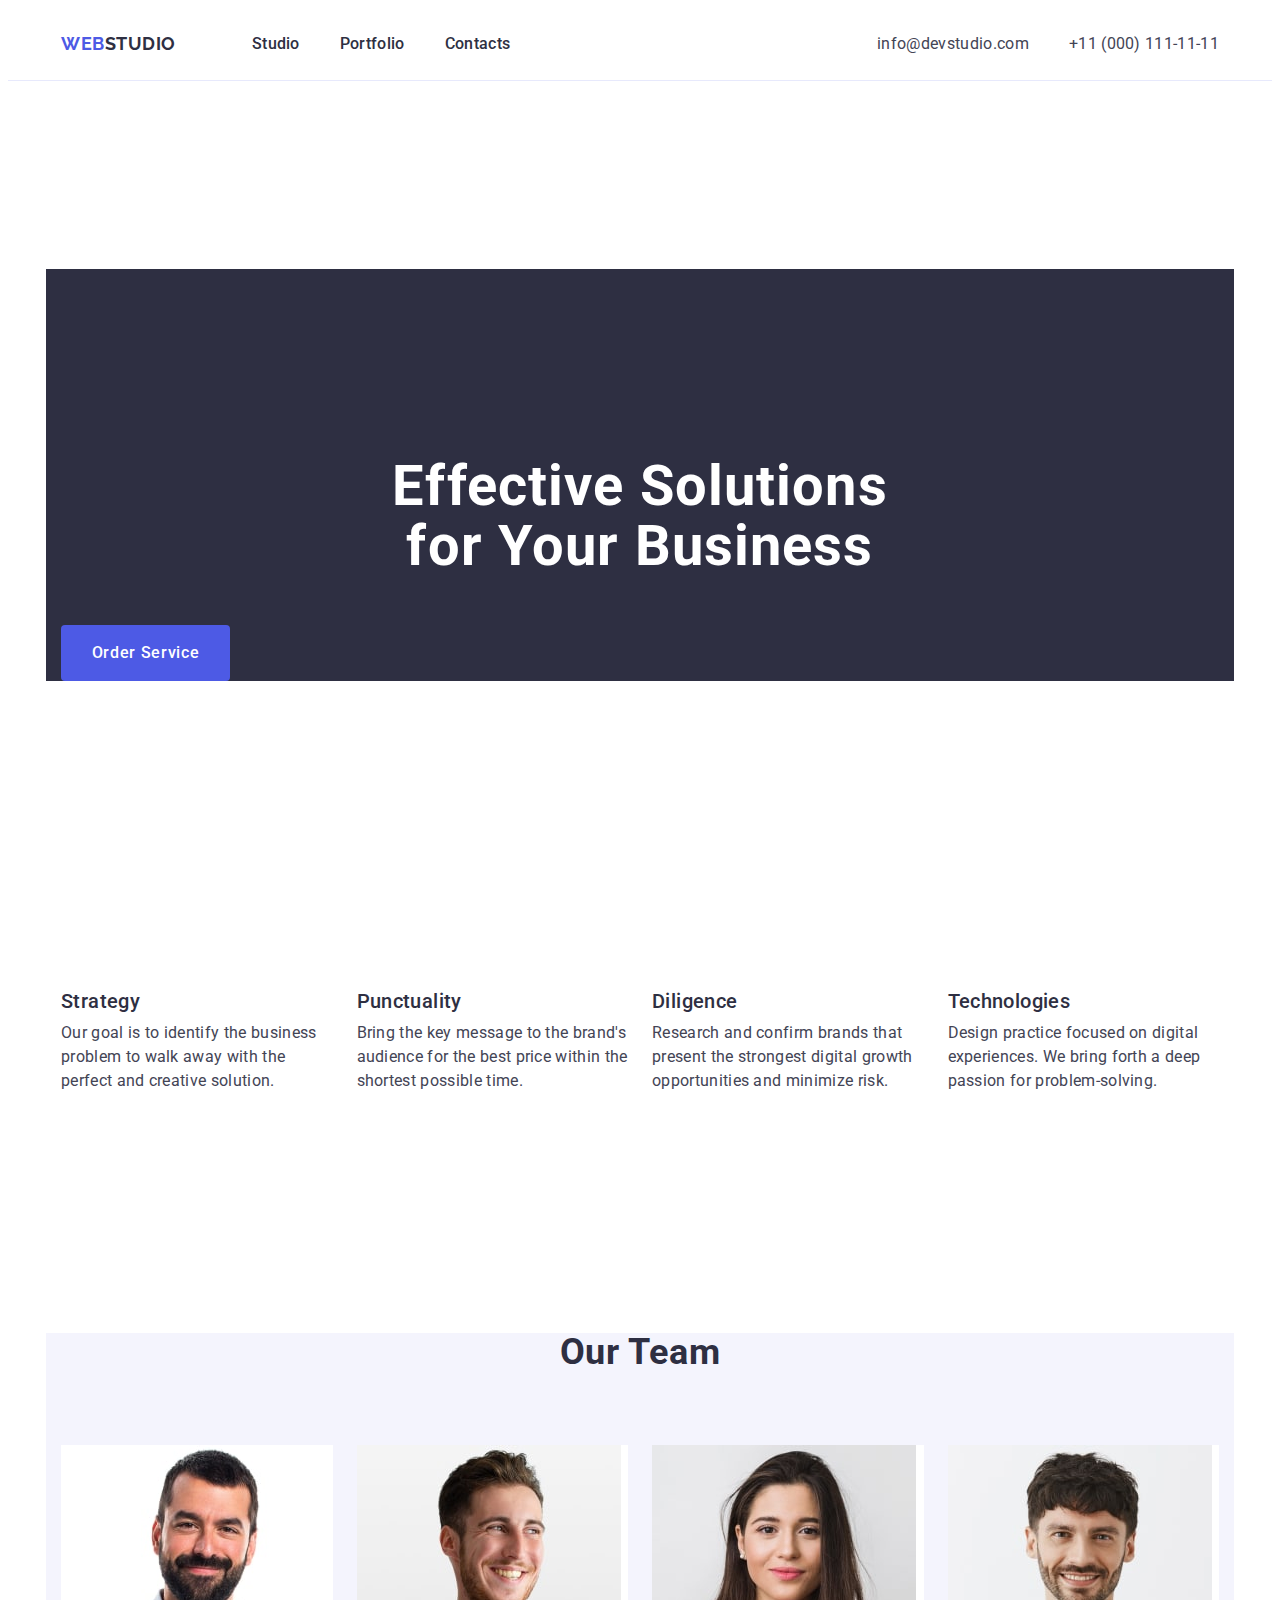
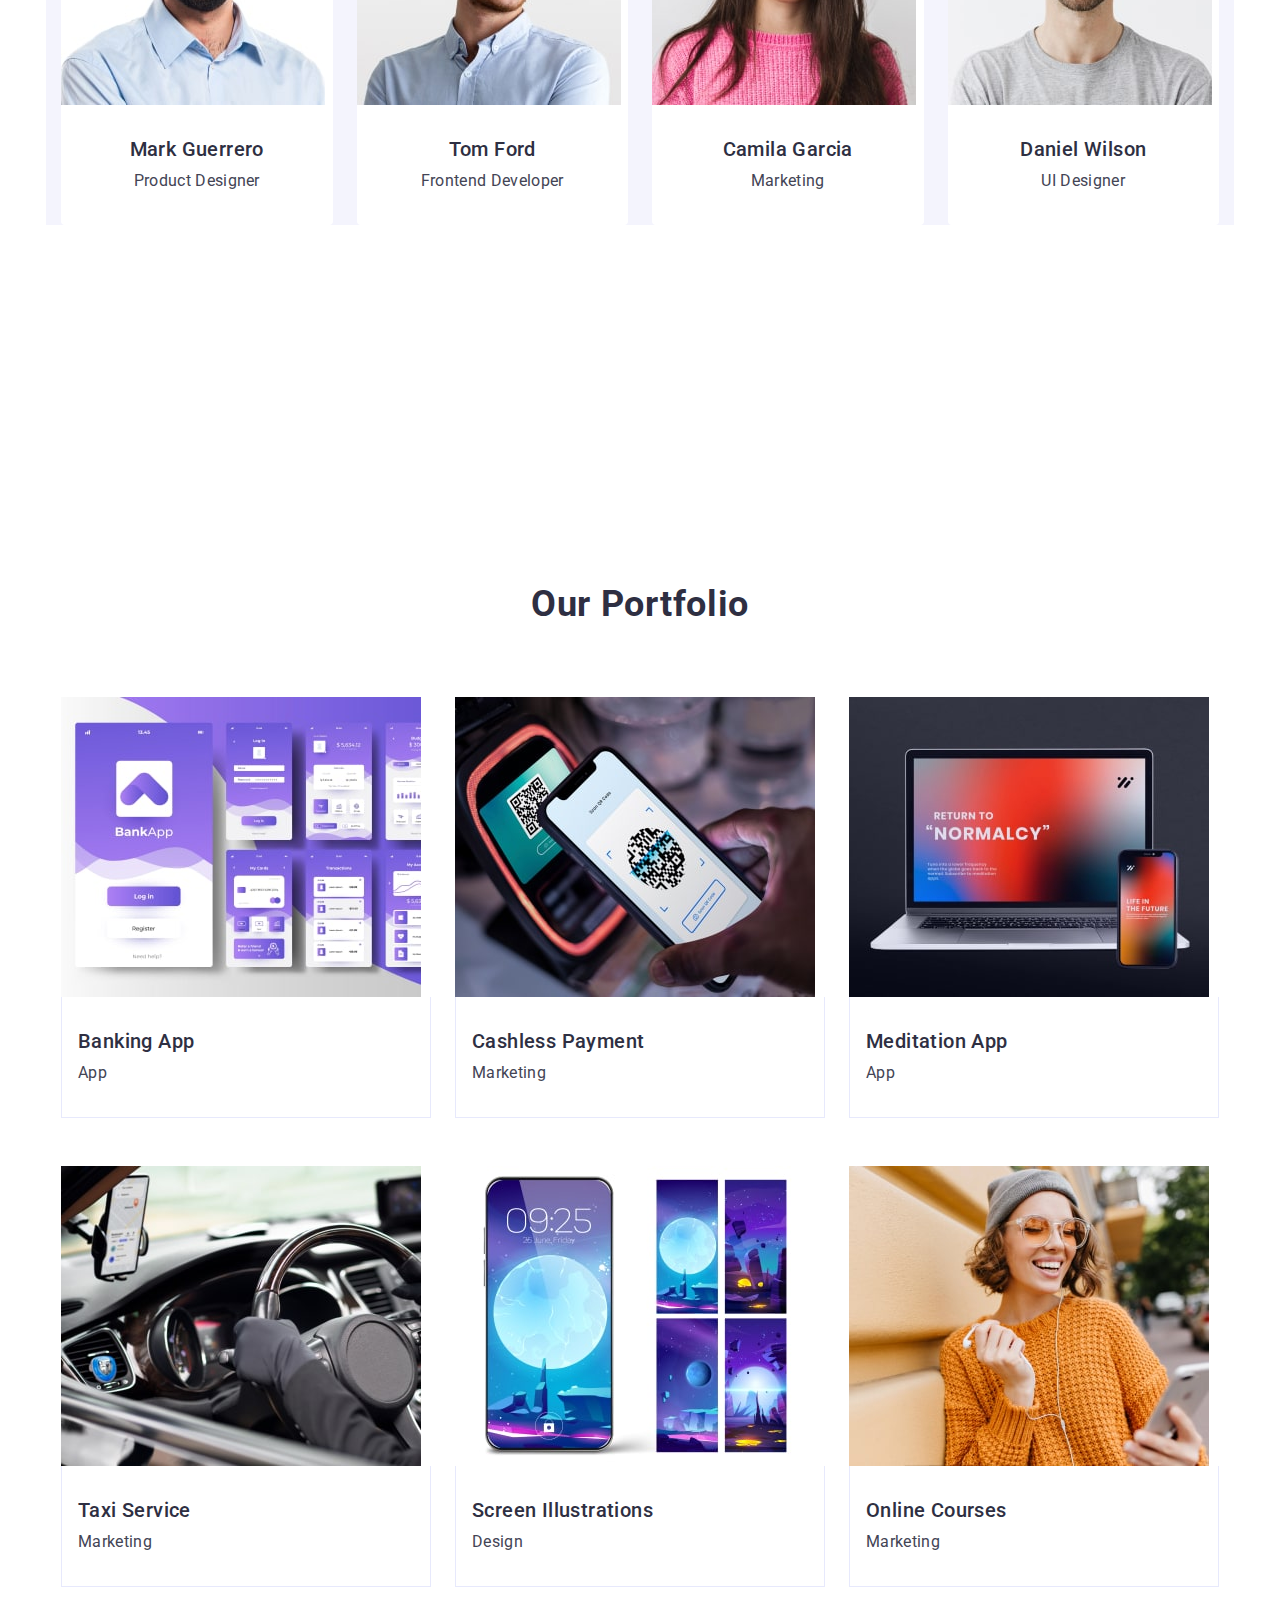
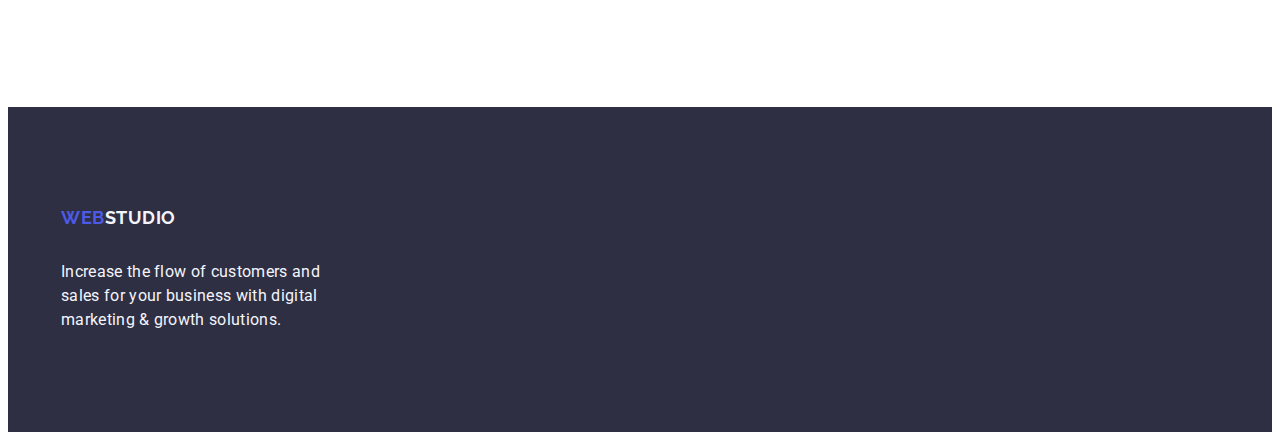
<file: index.html>
<!DOCTYPE html>
<html lang="en">
  <head>
    <meta charset="UTF-8" />
    <meta name="viewport" content="width=device-width, initial-scale=1.0" />
    <title>WebStudio</title>
    <link
      rel="stylesheet"
      href="https://cdnjs.cloudflare.com/ajax/libs/modern-normalize/3.0.1/modern-normalize.min.css"
      integrity="sha512-q6WgHqiHlKyOqslT/lgBgodhd03Wp4BEqKeW6nNtlOY4quzyG3VoQKFrieaCeSnuVseNKRGpGeDU3qPmabCANg=="
      crossorigin="anonymous"
      referrerpolicy="no-referrer"
    />
    <link rel="stylesheet" href="./css/styles.css" />
    <link rel="preconnect" href="https://fonts.googleapis.com" />
    <link rel="preconnect" href="https://fonts.gstatic.com" crossorigin />
    <link
      href="https://fonts.googleapis.com/css2?family=Raleway:wght@700&family=Roboto:wght@400;500;700&display=swap"
      rel="stylesheet"
    />
  </head>
  <body>
    <header class="page-header">
      <div class="container header-container">
        <nav class="heder-nav">
          <a class="logo heder-logo" href="./index.html">
            Web<span class="logo-color">Studio</span></a
          >
          <ul class="heder-menu">
            <li class="heder-item">
              <a class="link" href="./index.html">Studio</a>
            </li>
            <li class="heder-item">
              <a class="link" href="">Portfolio</a>
            </li>
            <li class="heder-item">
              <a class="link" href="">Contacts</a>
            </li>
          </ul>
        </nav>
        <address class="contacts">
          <ul class="address-menu">
            <li class="contacts-item">
              <a class="contacts-link" href="mailto:info@devstudio.com"
                >info@devstudio.com</a
              >
            </li>
            <li class="contacts-item">
              <a class="contacts-link" href="tel:+110001111111"
                >+11 (000) 111-11-11</a
              >
            </li>
          </ul>
        </address>
      </div>
    </header>
    <main>
      <section class="hero">
        <div class="container hero-container">
          <h1 class="hero-title">Effective Solutions for Your Business</h1>
          <button class="hero-btn" type="button">Order Service</button>
        </div>
      </section>
      <section class="feature">
        <div class="container">
          <h2 class="visually-hidden">Benefits</h2>
          <ul class="feature-list">
            <li class="feature-item">
              <h3 class="feature-subtitle">Strategy</h3>
              <p class="feature-paragraph">
                Our goal is to identify the business problem to walk away with
                the perfect and creative solution.
              </p>
            </li>
            <li class="feature-item">
              <h3 class="feature-subtitle">Punctuality</h3>
              <p class="feature-paragraph">
                Bring the key message to the brand's audience for the best price
                within the shortest possible time.
              </p>
            </li>
            <li class="feature-item">
              <h3 class="feature-subtitle">Diligence</h3>
              <p class="feature-paragraph">
                Research and confirm brands that present the strongest digital
                growth opportunities and minimize risk.
              </p>
            </li>
            <li class="feature-item">
              <h3 class="feature-subtitle">Technologies</h3>
              <p class="feature-paragraph">
                Design practice focused on digital experiences. We bring forth a
                deep passion for problem-solving.
              </p>
            </li>
          </ul>
        </div>
      </section>
      <section class="team">
        <div class="container team-container">
          <h2 class="team-heading">Our Team</h2>
          <ul class="team-heading-list">
            <li class="team-heading-item">
              <img
                src="./images/img(4).jpg"
                alt="Mark Guerrero Product Designer"
                width="264"
                height="260"
              />
              <div class="container-team">
                <h3 class="team-subtitle">Mark Guerrero</h3>
                <p class="team-paragraph">Product Designer</p>
              </div>
            </li>
            <li class="team-heading-item">
              <img
                src="./images/img(2).jpg"
                alt="Tom Ford Frontend Developer"
                width="264"
                height="260"
              />
              <div class="container-team">
                <h3 class="team-subtitle">Tom Ford</h3>
                <p class="team-paragraph">Frontend Developer</p>
              </div>
            </li>
            <li class="team-heading-item">
              <img
                src="./images/img(1).jpg"
                alt="Camila Garcia Marketing"
                width="264"
                height="260"
              />
              <div class="container-team">
                <h3 class="team-subtitle">Camila Garcia</h3>
                <p class="team-paragraph">Marketing</p>
              </div>
            </li>
            <li class="team-heading-item">
              <img
                src="./images/img(3).jpg"
                alt="Daniel Wilson UI Designer"
                width="264"
                height="260"
              />
              <div class="container-team">
                <h3 class="team-subtitle">Daniel Wilson</h3>
                <p class="team-paragraph">UI Designer</p>
              </div>
            </li>
          </ul>
        </div>
      </section>

      <section class="project">
        <div class="container container-project">
          <h2 class="project-caption">Our Portfolio</h2>
          <ul class="project-list">
            <li class="project-list-item">
              <img
                src="./images/img1-min.jpg"
                alt="Banking App "
                width="360"
                height="300"
              />
              <div class="project-description">
                <h3 class="project-subtitle">Banking App</h3>
                <p class="project-paragraph">App</p>
              </div>
            </li>
            <li class="project-list-item">
              <img
                src="./images/img2-min.jpg"
                alt="Cashless Payment"
                width="360"
                height="300"
              />
              <div class="project-description">
                <h3 class="project-subtitle">Cashless Payment</h3>
                <p class="project-paragraph">Marketing</p>
              </div>
            </li>
            <li class="project-list-item">
              <img
                src="./images/img3-min.jpg"
                alt="Meditation App"
                width="360"
                height="300"
              />
              <div class="project-description">
                <h3 class="project-subtitle">Meditation App</h3>
                <p class="project-paragraph">App</p>
              </div>
            </li>
            <li class="project-list-item">
              <img
                src="./images/img4-min.jpg"
                alt="Taxi Service"
                width="360"
                height="300"
              />
              <div class="project-description">
                <h3 class="project-subtitle">Taxi Service</h3>
                <p class="project-paragraph">Marketing</p>
              </div>
            </li>
            <li class="project-list-item">
              <img
                src="./images/img5-min.jpg"
                alt="Screen Illustrations"
                width="360"
                height="300"
              />
              <div class="project-description">
                <h3 class="project-subtitle">Screen Illustrations</h3>
                <p class="project-paragraph">Design</p>
              </div>
            </li>
            <li class="project-list-item">
              <img
                src="./images/img6-min.jpg"
                alt="Online Courses"
                width="360"
                height="300"
              />
              <div class="project-description">
                <h3 class="project-subtitle">Online Courses</h3>
                <p class="project-paragraph">Marketing</p>
              </div>
            </li>
          </ul>
        </div>
      </section>
    </main>
    <footer class="footer footer-text">
      <div class="container">
        <a class="footer-logo" href="./index.html">
          Web<span class="footer-logo-color">Studio</span></a
        >
        <p class="footer-paragraph">
          Increase the flow of customers and sales for your business with
          digital marketing & growth solutions.
        </p>
      </div>
    </footer>
  </body>
</html>
</file>
<file: css/styles.css>
body {
  font-family: "Roboto", sans-serif;
  color: #434455;
  background-color: #ffffff;
}
/* reset */
p,
h1,
h2,
h3,
h4,
h5,
h6 {
  margin: 0;
}

ul {
  list-style-type: none;
  margin: 0;
  padding: 0;
}

a {
  text-decoration: none;
}
/*common*/
.container {
  max-width: 1158px;
  padding: 0 15px;
  margin: 0 auto;
}
img {
  display: block;
}
/*header*/
.page-header {
  border-bottom: 1px solid #e7e9fc;
}
.header-container {
  display: flex;
  align-items: center;
}
.heder-nav {
  display: flex;
  align-items: center;
}
.heder-menu {
  display: flex;
  align-items: center;
  gap: 40px;
}
.address-menu {
  display: flex;
  align-items: center;
  gap: 40px;
}
.logo {
  color: #4d5ae5;
  font-family: "Raleway", sans-serif;
  font-size: 18px;
  font-weight: 700;
  line-height: 1.17;
  letter-spacing: 0.03em;
  text-transform: uppercase;
}
.logo-color {
  color: #2e2f42;
}
.heder-logo {
  padding: 24px 0;
  margin-right: 76px;
}
.link {
  color: #2e2f42;
  font-size: 16px;
  font-weight: 500;
  line-height: 1.5;
  letter-spacing: 0.02em;
  display: block;
  padding: 24px 0;
}

.heder-menu .link:active {
  color: #404bbf;
}
.heder-menu .link:hover {
  color: #404bbf;
}
.heder-menu .link:focus {
  color: #404bbf;
}
.address-menu .contacts-link:hover,
.address-menu .contacts-link:focus {
  color: #404bbf;
}
.contacts-link {
  font-size: 16px;
  line-height: 1.5;
  letter-spacing: 0.02em;
  color: #434455;
  display: block;
  padding: 24px 0;
}
.contacts {
  font-style: normal;
  margin-left: auto;
}
/*section*/

.hero-container {
  background: #2e2f42;
}
.hero {
  padding: 188px 0;
  text-align: center;
}
.hero-title {
  color: #ffffff;
  font-size: 56px;
  font-weight: 700;
  line-height: 1.07;
  letter-spacing: 0.02em;
  max-width: 496px;
  margin: 0 auto 48px;
  padding: 188px 0 0;
}
.hero-btn {
  font-family: "Roboto", sans-serif;
  font-size: 16px;
  font-weight: 500;
  line-height: 1.5;
  letter-spacing: 0.04em;
  cursor: pointer;
  color: #ffffff;
  border-radius: 4px;
  min-width: 169px;
  height: 56px;
  border: none;
  background: #4d5ae5;
  display: block;
}
.hero-btn:hover,
.hero-btn:focus {
  background-color: #404bbf;
}

/*section 1*/
.visually-hidden {
  position: absolute;
  width: 1px;
  height: 1px;
  margin: -1px;
  border: 0;
  padding: 0;
  white-space: nowrap;
  clip-path: inset(100%);
  clip: rect(0 0 0 0);
  overflow: hidden;
}

.feature {
  padding: 120px 0;
}
.feature-list {
  display: flex;
  align-items: center;
  gap: 24px;
}
.feature-item {
  width: calc((100% - 72px) / 4);
}

.feature-subtitle {
  color: #2e2f42;
  font-size: 20px;
  font-weight: 500;
  line-height: 1.2;
  letter-spacing: 0.02em;
  margin-bottom: 8px;
}

.feature-paragraph {
  color: #434455;
  font-size: 16px;
  line-height: 1.5;
  letter-spacing: 0.02em;
}
/*section 2*/
.team {
  padding: 120px 0;
}

.team-container {
  background-color: #f4f4fd;
  /*padding: 32px 0;*/
}

.team-heading-item {
  background-color: #ffffff;
  width: calc((100% - 72px) / 4);
  border-radius: 0px 0px 4px 4px;
}

.team-heading {
  color: #2e2f42;
  font-size: 36px;
  font-weight: 700;
  line-height: 1.11;
  letter-spacing: 0.02em;
  text-align: center;
  text-transform: capitalize;
  /* padding: 120px 0 0;*/
  margin-bottom: 72px;
}
.container-team {
  /*padding-left: 16px;
  padding-right: 16px;*/
  text-align: center;
  padding-top: 32px;
  padding-bottom: 32px;
}
.team-heading-list {
  display: flex;
  align-items: center;
  gap: 24px;
  /*padding: 0 0 120px;*/
}
.team-subtitle {
  color: #2e2f42;
  font-size: 20px;
  font-weight: 500;
  line-height: 1.2;
  letter-spacing: 0.02em;
  margin-bottom: 8px;
}

.team-paragraph {
  color: #434455;
  font-size: 16px;
  line-height: 1.5;
  letter-spacing: 0.02em;
}
/*section3*/
.project {
  padding: 120px 0 120px 0;
}

.project-list {
  display: flex;
  align-items: center;
  flex-wrap: wrap;
  column-gap: 24px;
  row-gap: 48px;
}

.project-list-item {
  background-color: #ffffff;
  width: calc((100% - 48px) / 3);
}
.project-description {
  padding: 32px 0;
  padding-left: 16px;
  padding-right: 16px;
  border: 1px solid #e7e9fc;
  border-top: none;
}
.project-caption {
  font-size: 36px;
  font-weight: 700;
  line-height: 1.11;
  letter-spacing: 0.02em;
  text-align: center;
  text-transform: capitalize;
  color: #2e2f42;
  margin: 120px 0 72px;
}
.project-subtitle {
  color: #2e2f42;
  font-size: 20px;
  font-weight: 500;
  line-height: 1.2;
  letter-spacing: 0.02em;
  margin-bottom: 8px;
}
.project-paragraph {
  color: #434455;
  font-size: 16px;
  line-height: 1.5;
  letter-spacing: 0.02em;
}
/*footer*/

.footer-logo {
  color: #4d5ae5;
  font-family: "Raleway", sans-serif;
  font-size: 18px;
  font-weight: 700;
  line-height: 1.17;
  letter-spacing: 0.03em;
  text-transform: uppercase;
  display: inline-block;
  margin-bottom: 16px;
}

.footer-logo-color {
  color: #f4f4fd;
}
.footer-paragraph {
  color: #f4f4fd;
  font-size: 16px;
  line-height: 1.5;
  letter-spacing: 0.02em;
  max-width: 264px;
  margin: 16px 0 0;
}

.footer {
  background: #2e2f42;
}
.footer-text {
  padding: 100px 0;
}
</file>
